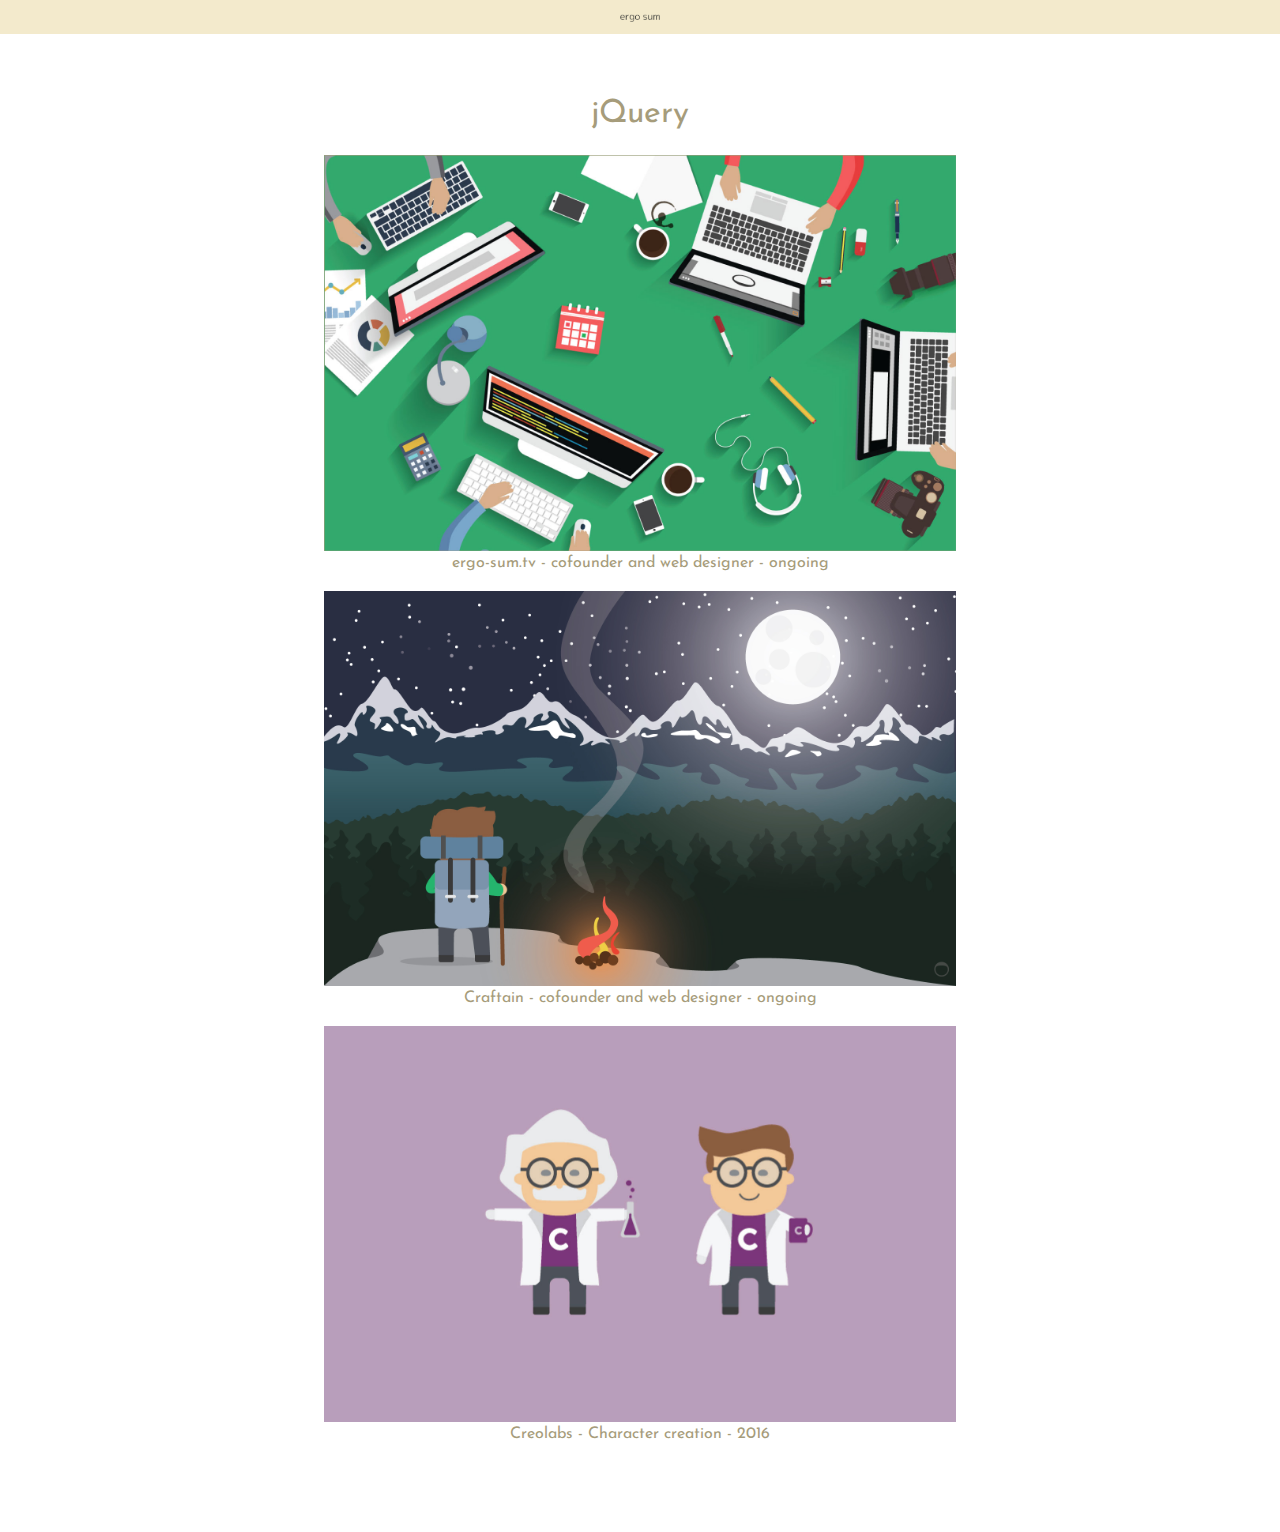
<file: portfolio/lightbox/index.html>
<!DOCTYPE html>
<html>

<head>
  <meta charset="utf-8">
  <title>Corso jQuery</title>
  <link rel="shortcut icon" type="image/x-icon" href="./assets/img/favicon.ico">
  <link rel="stylesheet" href="https://stackpath.bootstrapcdn.com/bootstrap/4.3.1/css/bootstrap.min.css">
  <link href='https://fonts.googleapis.com/css?family=Josefin+Sans:400,700,600italic,400italic,700italic,600'
    rel='stylesheet' type='text/css'>
  <link rel="stylesheet" type="text/css" href="./assets/css/style.css">
  <link rel="stylesheet" href="./assets/css/normalize.css" type="text/css">
  <link rel="stylesheet" href="./assets/css/responsive.css" type="text/css">
  <meta name="viewport" content="width=device-width, initial-scale=1.0">
</head>

<body>
  <header class="main-header clearfix">
    <a href="index.html" id="logo">
      <img src="./assets/img/casco.png" class="top-logo">
    </a>
  </header>
  <div class="wrapper clearfix">
    <div class="secondary-header clearfix">
      <h1>jQuery</h1>
      <ul id="gallery">
        <li>
          <a href="./assets/img/homepage.jpg">
            <img src="./assets/img/homepage.jpg" alt="Descrizione immagine A">
            <p>ergo-sum.tv - cofounder and web designer - <span class="italic"> ongoing</span></p>
          </a>
        </li>
        <li>
          <a href="./assets/img/alaska.jpg">
            <img src="./assets/img/alaska.jpg" alt="Descrizione immagine B">
            <p>Craftain - cofounder and web designer - <span class="italic"> ongoing</span></p>
          </a>
        </li>
        <li>
          <a href="./assets/img/creo.jpg">
            <img src="./assets/img/creo.jpg" alt="Descrizione immagine C">
            <p>Creolabs - Character creation -<span class="italic"> 2016</span></p>
          </a>
      </ul>
    </div>
  </div>
  <script src="https://ajax.googleapis.com/ajax/libs/jquery/3.3.1/jquery.min.js"></script>

  <script>
    // Variabile per inserire un div con id overlay che richiami gli stili aggiunti nel css
    // Essendo fuori dalla funzione è una variabile globale.
    var overlay = $('<div id="overlay"></div>');
    var imgBox = $("<img>");
    $("body").append(overlay);
    $(overlay).append(imgBox);
    var descrizione=$('<h5 class="testoDesc">');
    $(overlay).append(descrizione);

    $("#gallery a").click(function (evento) {
      // impedisco il comportamento di default.
      evento.preventDefault();
      $(overlay).show(2222);
      // Catturo il percorso dell'immagine.
      var percorsoImg=$(this).attr("href");
      $(imgBox).attr("src", percorsoImg);
      var altTesto=$(this).children("img").attr("alt");
      $(descrizione).text(altTesto);
    });

    $(overlay).click(function () {
      $(overlay).hide(333);
    });

//voglio prendere l'alt delle img quindi uso il selettore .children() per poi mostrarlo sull'overlay assieme all'immagine
//step 1 - creo un p dove inserire la descrizione e lo appendo all'overlay



  </script>
</body>

</html>
</file>
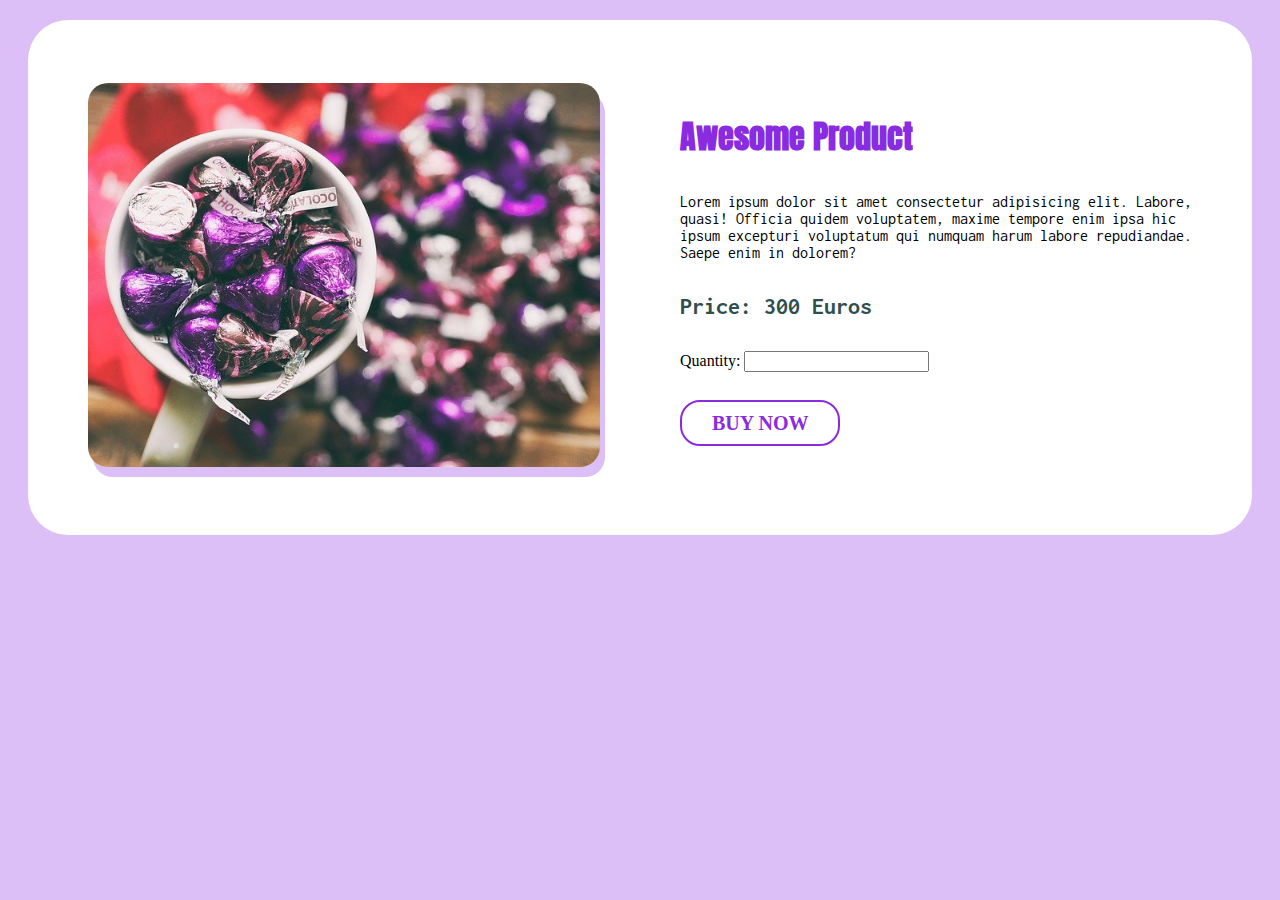
<file: portfolio/product-box/index.html>
<!DOCTYPE html>
<html lang="en">

<head>
    <meta charset="UTF-8">
    <meta http-equiv="X-UA-Compatible" content="IE=edge">
    <meta name="viewport" content="width=device-width, initial-scale=1.0">
    <link rel="preconnect" href="https://fonts.googleapis.com">
    <link rel="preconnect" href="https://fonts.gstatic.com" crossorigin>
    <link href="https://fonts.googleapis.com/css2?family=Anton&family=Inconsolata:wght@400;700&display=swap"
        rel="stylesheet">
    <link rel="stylesheet" href="./assets/css/style.css" type="text/css">
    <title>Product Box</title>
</head>

<body>
    <section class="card">
        <div class="box">
            <img src="./assets/img/mug.jpg" alt="product">
        </div>
        <div class="box">
            <h3>Awesome Product</h3>
            <p>
                Lorem ipsum dolor sit amet consectetur adipisicing elit. Labore, quasi! Officia quidem voluptatem,
                maxime
                tempore enim ipsa hic ipsum excepturi voluptatum qui numquam harum labore repudiandae. Saepe enim in
                dolorem?
            </p>
            <h4>Price: 300 Euros</h4>
            <div class="counter">
                <form action="#" class="elements">
                    <label for="quantity">Quantity:</label>
                    <input type="number" id="quantity" name="quantity">
                    <div class="button">
                        <a href="#">Buy Now</a>
                    </div>
                </form>
            </div>

        </div>
    </section>
</body>

</html>
</file>
<file: portfolio/lightbox/assets/css/style.css>
/***************
 GENERAL 
**************/

* {
    box-sizing: border-box;
}

a {
    text-decoration: none;
    color: inherit;
}

body {

    font-family: 'Josefin Sans', sans-serif;
    color: #A69C7B;

}

.clearfix::after {
    content: " ";
    display: table;
    clear: both;
}



/***************
HEADER
**************/


.main-header {
    position: relative;
    background-color: #F3EACC;
    padding: 5px;
    text-align: center;
}

.top-logo {
    width: 40px;
}



/***************
SEC HEADER
**************/

.secondary-header {
    margin-bottom: 30px;
    text-align: center;

}

h1,
h2 {
    color: #A69C7B;
    font-size: 1.3em;
    font-weight: normal;
}



/***************
SECTION
**************/

.wrapper {
    max-width: 760px;
    margin: 0 auto;
    padding: 40px 5% 40px 5%;
}



#gallery {
    list-style: none;
    margin: 0;
    padding: 0;
}

img {
    max-width: 100%;
}

#overlay {
    background: rgba(0, 0, 0, 0.9);
    position: fixed;
    width: 100%;
    height: 100%;
    top: 0;
    left: 0;
    display: none;
    text-align: center;
}

#overlay img {
    max-width: 70%;
    max-height: 70%;
    margin-top: 5%;

}

.testoDesc {
    padding: 20px;
    color: white;
}
</file>
<file: portfolio/lightbox/assets/css/responsive.css>
@media screen and (min-width: 760px) {

	  .imm-sx {
    	float: left;
    	margin: 0 0 50px 0;
    	width: 50%;
      }

      .descr-dx {
      	float: right;
      	width: 50%;
      	padding-left: 5%;
      }

       .projects h2 {
      margin-top: 0;
      font-size: 1.3em;
      }


}
</file>
<file: portfolio/product-box/assets/css/style.css>
body {
    background-color:#8a2be24d;
}

h1,
h2,
h3 {
    font-family: 'Anton', sans-serif;
    font-size: 32px;
    color: blueviolet;
}

h4,
h5,
h6 {
    font-family: 'Inconsolata', monospace;
    font-weight: 700;
    font-size: 24px;
    color: darkslategrey;
}

p,
span {
    font-family: 'Inconsolata', monospace;
    font-weight: 400;
    font-size: 16px;
    color: black;
}

a {
    font-weight: bold;
    text-decoration: none;
    font-size: 16px;
    color: blueviolet;
}

a:hover {
    background-color: blueviolet;
    color: white;
}

.button a {
    border: 2px solid blueviolet;
    text-decoration: none;
    font-size: 20px;
    background-color: white;
    border-radius: 20px;
    text-transform: uppercase;
    padding: 10px 30px;
    color: blueviolet;
}

.button a:hover {
    background-color: blueviolet;
    color: white;
}

.button {
    margin: 40px 0;
}

.card {
    display: flex;
    background-color:white;
    border-radius:40px;
    margin:20px;
    padding:20px;
}

.box img {
    border-radius: 20px;
    box-shadow: 5px 10px #8a2be24d;
    width: 100%;
}

.box {
    flex: 1;
    padding:20px;
    margin:20px;
    align-self: center;
}

@media screen and (max-width: 768px) {
    .card {
        display:block;
    }

    .box {
        text-align: center;
    }
}
</file>
